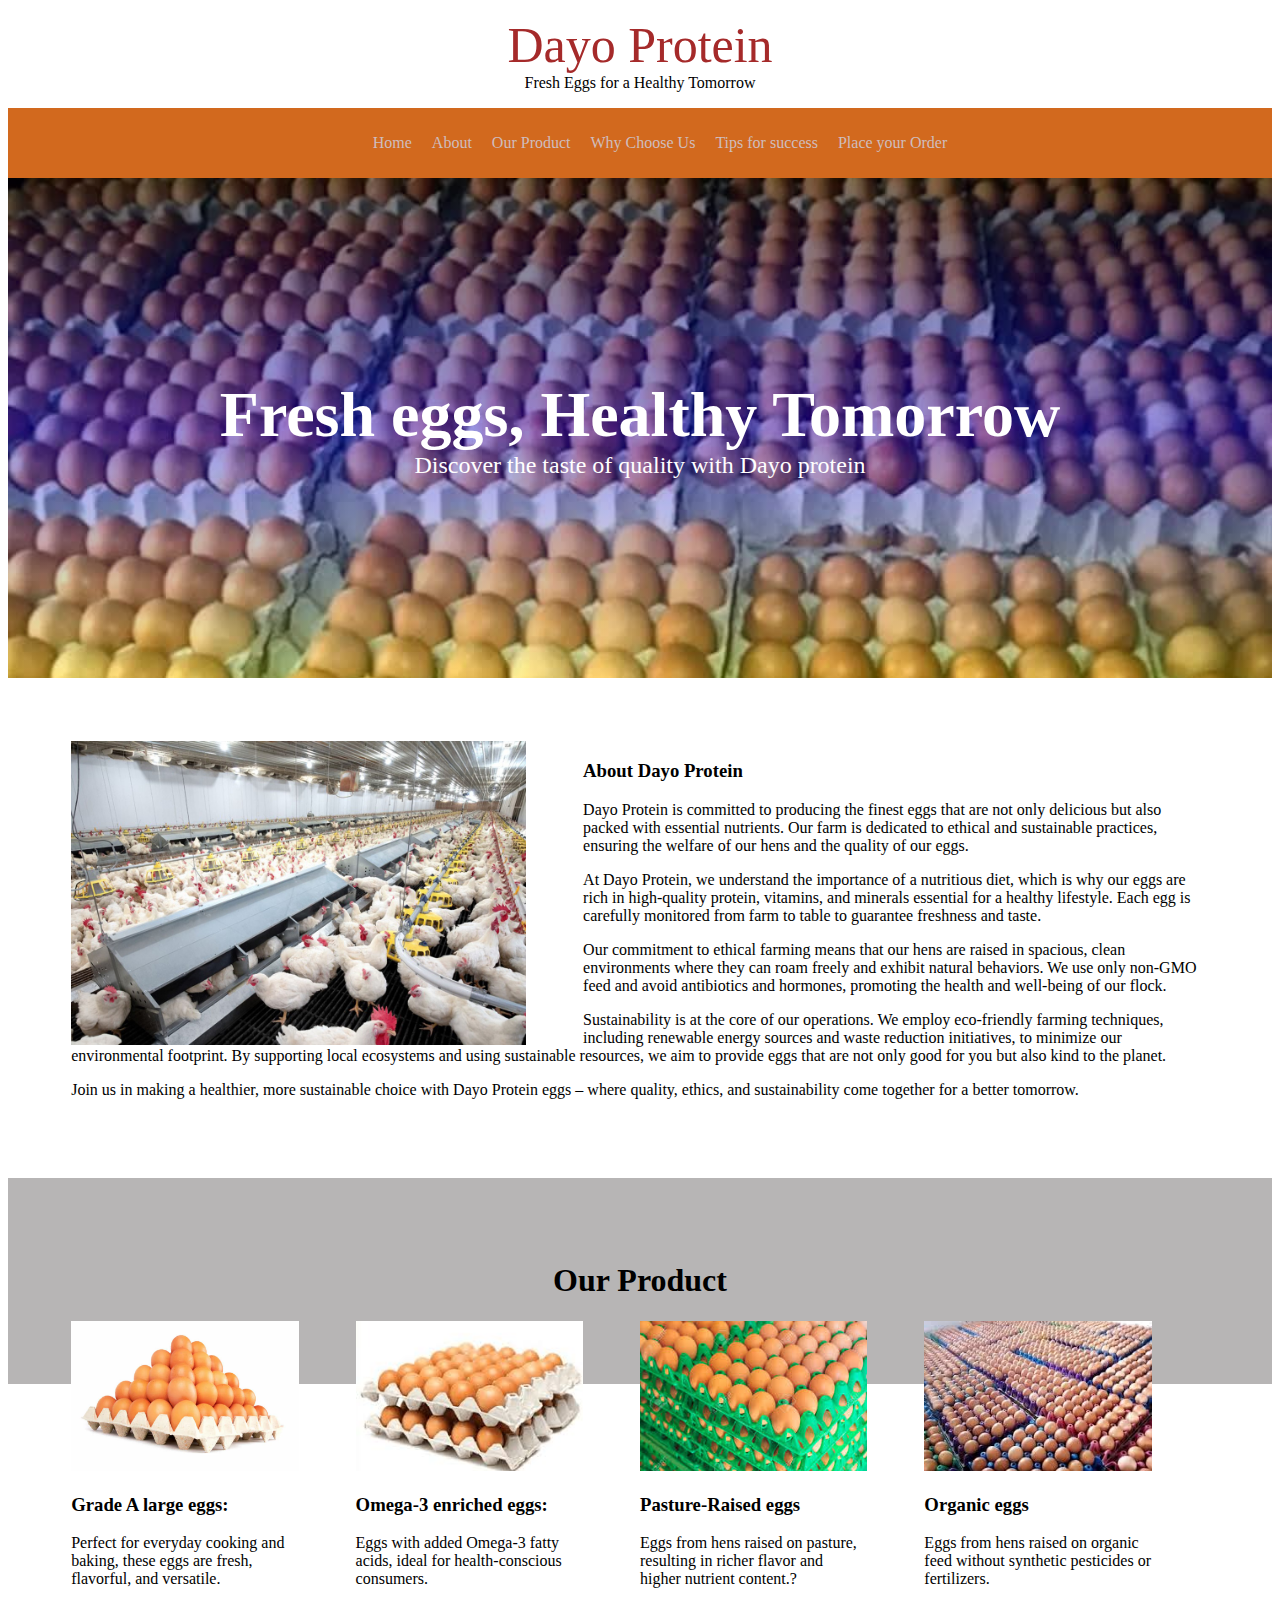
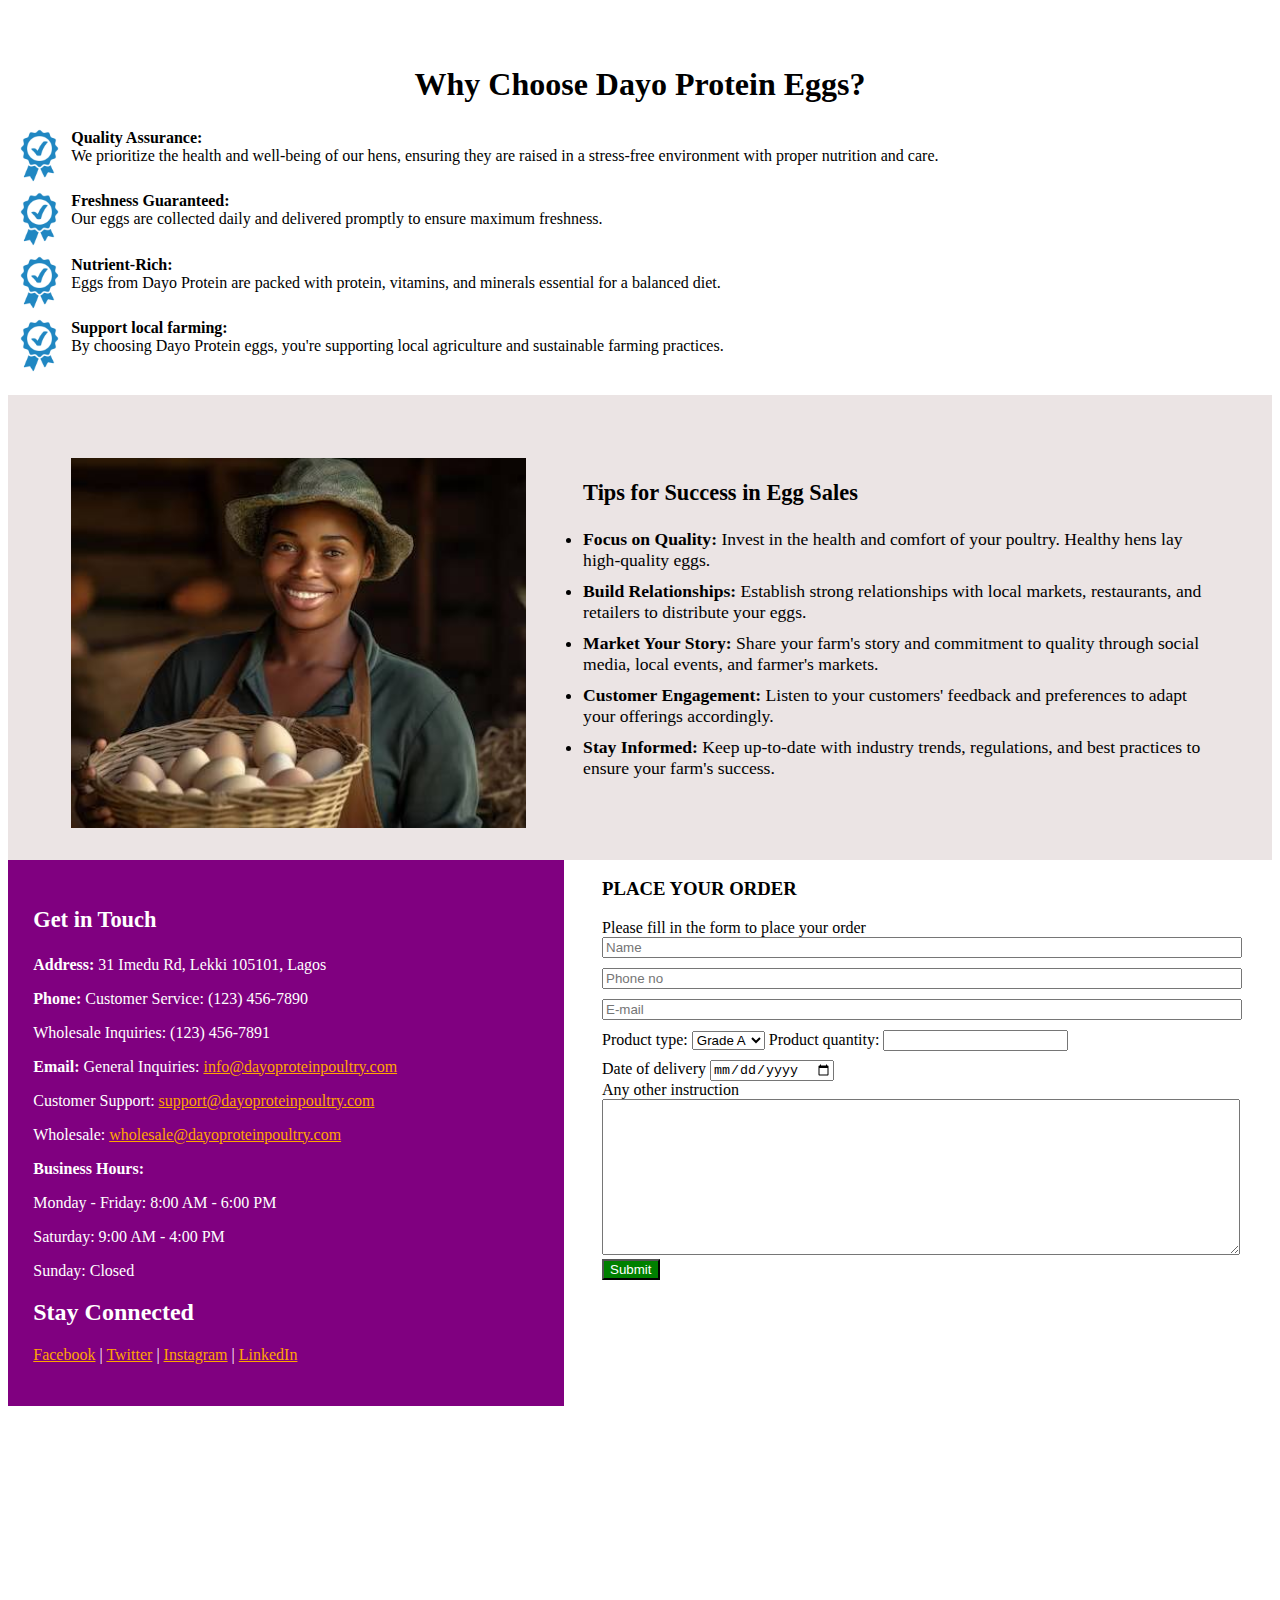
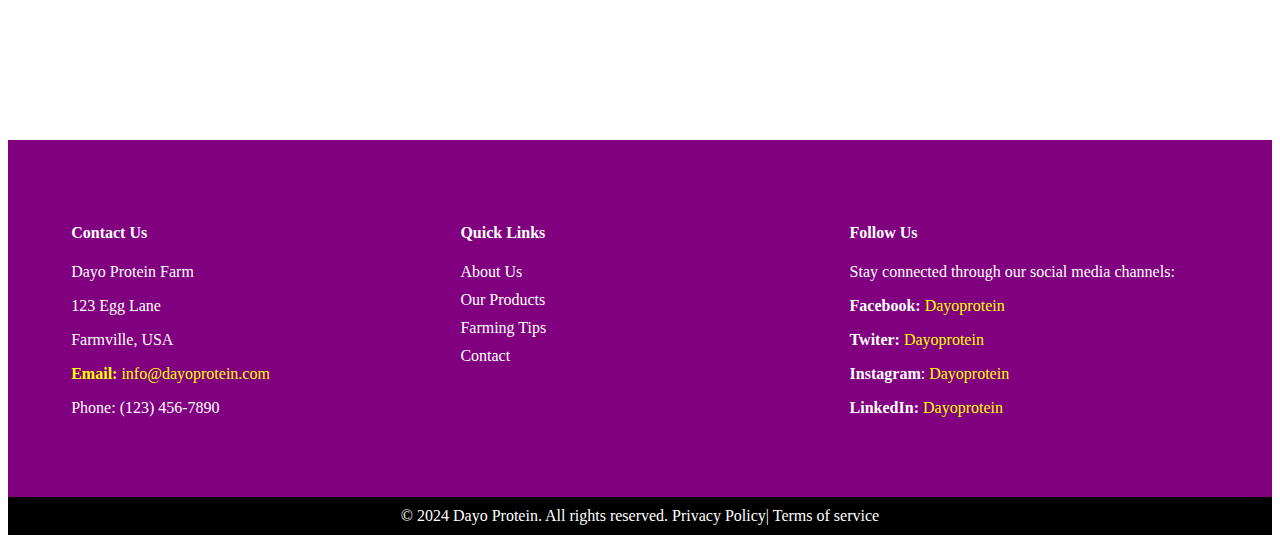
<file: index.html>
<!DOCTYPE html>
<html lang="en">
<head>
    <meta charset="UTF-8">
    <meta name="viewport" content="width=device-width, initial-scale=1.0">

    <link href="favicon1.png" type="image/x-icon" rel="icon">
    <title>Dayo Protein - Fresh Eggs for a Healthy Tomorrow</title>

    <link href="ex.css" rel="stylesheet">
</head>
<body>
<header>
   <div class="desktop">
     <center>
          <p><span class="name">Dayo Protein</span> <br>
          <span>Fresh Eggs for a Healthy Tomorrow</span></p>
     </center>
   </div>

   <section class="mobile">
   <div>
    <p><span class="name">Dayo Protein</span> <br>
      <span>Fresh Eggs for a Healthy Tomorrow</span></p>
   
   </div>
   <img src="Hamburger_icon.svg.png" width="40px" height="40px">
   </section>
</header>

<nav style="background-color: chocolate; padding: 10px;">
  <ul class="menu">
  <a href="#"><li>Home</li></a>
    <a href="#"><li>About</li></a> 
      <a href="#"><li> Our Product</li></a>
        <a href="#"><li>Why Choose Us</li></a>
          <a href="#"> <li>Tips for success</li></a>
            <a href="#"><li>Place your Order</li></a>
    </ul>
    </nav>

    <section class="banner">
 <div style="text-shadow: ;1px 2px 2px black">
        <h1>Fresh eggs, Healthy Tomorrow</h1>
        <p> Discover the taste of quality with Dayo protein</p>
 </div>
    </section>

<section style="padding: 5%;">
<img src="about.jpg" width="40%" style="float: left; margin-right:  5%;"> 

<div>
    <h3>About Dayo Protein</h3>
   <p>Dayo Protein is committed to producing the finest eggs that are not only delicious but also packed with essential nutrients. Our farm is dedicated to ethical and sustainable practices, ensuring the welfare of our hens and the quality of our eggs.</p> 

 <p>At Dayo Protein, we understand the importance of a nutritious diet, which is why our eggs are rich in high-quality protein, vitamins, and minerals essential for a healthy lifestyle. Each egg is carefully monitored from farm to table to guarantee freshness and taste.</p> 

 <p>Our commitment to ethical farming means that our hens are raised in spacious, clean environments where they can roam freely and exhibit natural behaviors. We use only non-GMO feed and avoid antibiotics and hormones, promoting the health and well-being of our flock.</p> 

 <p>Sustainability is at the core of our operations. We employ eco-friendly farming techniques, including renewable energy sources and waste reduction initiatives, to minimize our environmental footprint. By supporting local ecosystems and using sustainable resources, we aim to provide eggs that are not only good for you but also kind to the planet.</p> 

 <p>Join us in making a healthier, more sustainable choice with Dayo Protein eggs – where quality, ethics, and sustainability come together for a better tomorrow.</p> 

</div>


</section>

<section id="product" style="clear: both; padding: 5%; margin: auto; background-color: rgb(183, 181, 181); height: fit-content">
    <center><h1>Our Product</h1></center>
<div style="float: left; width: 20%; margin-right: 5%;">
    <img src="grade 1.webp" width="100%">
<h3>Grade A large eggs:</h3>
<p>Perfect for everyday cooking and baking, these eggs are fresh, flavorful, and versatile.</p>
</div>

<div style="float: left; width: 20%;  margin-right: 5%;">
    <img src="grade 2.jpg" width="100%" >
<h3>Omega-3 enriched eggs:</h3>
<p> Eggs with added Omega-3 fatty acids, ideal for health-conscious consumers.</p>
</div>

<div style="float: left; width: 20%;  margin-right: 5%;">
    <img src="grade 3.jpg" width="100%">
<h3>Pasture-Raised eggs</h3>
<p>Eggs from hens raised on pasture, resulting in richer flavor and higher nutrient content.?</p>
</div>

<div style="float: left; width: 20%;  margin-right: 5%;">
    <img src="grade 4.jpg" width="100%" >
<h3>Organic eggs</h3>
<p> Eggs from hens raised on organic feed without synthetic pesticides or fertilizers.</p>
</div>


</section>


<section id="why-choose-us" style="clear: both; padding-top: 40px; padding-bottom: 40px;">
   <center><h1> Why Choose Dayo Protein Eggs?</h1></center>
<main style="vertical-align: middle;">
  <img src="assurance.jpg" width="5%" style="float: left;">
  
  <div style="padding-top: 5px;"><h4 style="margin: 0;">Quality Assurance:</h4>
    <p style="margin: 0;"> We prioritize the health and well-being of our hens, ensuring they are raised in a stress-free environment with proper nutrition and care.</p></div>  
</main>

<main style="clear: both;">
    <img src="assurance.jpg" width="5%" style="float: left;">
    
    <div style="padding-top: 5px;"><h4 style="margin: 0;">Freshness Guaranteed: </h4>
      <p style="margin: 0;"> Our eggs are collected daily and delivered promptly to ensure maximum freshness.</p></div>  
  </main>

  <main style="clear: both;">
    <img src="assurance.jpg" width="5%" style="float: left; vertical-align: middle;">
    
    <div style="padding-top: 5px;"><h4 style="margin: 0;">Nutrient-Rich: </h4>
      <p style="margin: 0;"> Eggs from Dayo Protein are packed with protein, vitamins, and minerals essential for a balanced diet.</p></div>  
  </main>


  <main style="clear: both;">
    <img src="assurance.jpg" width="5%" style="float: left;">
    
    <div style="padding-top: 5px;"><h4 style="margin: 0;">Support local farming:</h4>
      <p style="margin: 0;">  By choosing Dayo Protein eggs, you're supporting local agriculture and sustainable farming practices.</p></div>  
  </main>


 
</section>


<section style="padding: 5%; background-color: rgb(235, 228, 228); height:fit-content ">
    <img src="black tip.jpg" width="40%" height="370px" style="float: left; margin-right:  5%; object-fit: cover;"> 
    
    <div>
        <h3 style="font-size: 1.4rem;">Tips for Success in Egg Sales</h3>
        
    </div>
    <ul style="font-size: 1.1rem; ">
        <li style="margin-bottom: 10px; "><strong>Focus on Quality:</strong> Invest in the health and comfort of your poultry. Healthy hens lay high-quality eggs.</li>
        <li style="margin-bottom: 10px;" ><strong>Build Relationships:</strong> Establish strong relationships with local markets, restaurants, and retailers to distribute your eggs.</li>
        <li  style="margin-bottom: 10px;" ><strong>Market Your Story:</strong> Share your farm's story and commitment to quality through social media, local events, and farmer's markets.</li>
        <li  style="margin-bottom: 10px;" ><strong>Customer Engagement:</strong> Listen to your customers' feedback and preferences to adapt your offerings accordingly.</li>
        <li  style="margin-bottom: 10px;" ><strong>Stay Informed:</strong> Keep up-to-date with industry trends, regulations, and best practices to ensure your farm's success.</li>
      </ul>
    
    </section>
<section style=" height: fit-content;" class="contact">
    <div class="intouch" style="float: left; width: 40%; margin-right: 3%; margin-bottom: 30px; background-color: purple; color: white; padding: 2%;">
        <h3 style="font-size: 1.4rem;">Get in Touch</h3>
        <p><strong>Address:</strong> 31 Imedu Rd, Lekki 105101, Lagos</p>
        <p><strong>Phone:</strong> Customer Service: (123) 456-7890</p>
        <p>Wholesale Inquiries: (123) 456-7891</p>
        <p><strong>Email:</strong> General Inquiries: <a href="mailto:info@dayoproteinpoultry.com">info@dayoproteinpoultry.com</a></p>
        <p>Customer Support: <a href="mailto:support@dayoproteinpoultry.com">support@dayoproteinpoultry.com</a></p>
        <p>Wholesale: <a href="mailto:wholesale@dayoproteinpoultry.com">wholesale@dayoproteinpoultry.com</a></p>
        <p><strong>Business Hours:</strong></p>
        <p>Monday - Friday: 8:00 AM - 6:00 PM</p>
        <p>Saturday: 9:00 AM - 4:00 PM</p>
        <p>Sunday: Closed</p>
        <h2>Stay Connected</h2>
        <p class="social-media">
            <a href="http://facebook.com/dayoproteinpoultry" target="_blank">Facebook</a> |
            <a href="http://twitter.com/dayopoultry" target="_blank">Twitter</a> |
            <a href="http://instagram.com/dayoproteinpoultry" target="_blank">Instagram</a> |
            <a href="http://linkedin.com/company/dayoproteinpoultry" target="_blank">LinkedIn</a>
        </p>
      </div>
    <div id="order" style="float: left; width: 50%;">
    <h3>PLACE YOUR ORDER</h3>
    <form>
        <label>Please fill in the form to place your order</label> <br>
        <input placeholder="Name" type="text" style="margin-bottom: 10px;"> <br>
        <input placeholder="Phone no" type="tel" style="margin-bottom: 10px;"> <br>
        <input placeholder="E-mail" type="email" style="margin-bottom: 10px;"> <br>
        <label>Product type:</label>
      <select style="margin-bottom: 10px;">
        <option> Grade A</option>
        <option> Grade B</option>
        <option> Grade C</option>
        <option> Grade D</option>
      </select>
      <label>Product quantity:</label>
      <input type="number"><br>
      <label> Date of delivery</label>
      <input type="date" min="2010-12-31" ><br>
      <label class="comment">Any other instruction</label><br>
      <textarea rows="10"></textarea><br>
      <input type="submit" style="background-color: green; color:white">

    </form>
      
    </div> 
    </section>



<iframe src="https://www.google.com/maps/embed?pb=!1m18!1m12!1m3!1d1982.2210641919048!2d3.7047601500000007!3d6.4655392!2m3!1f0!2f0!3f0!3m2!1i1024!2i768!4f13.1!3m3!1m2!1s0x103bfe83a4774853%3A0x9bc860a0ec12297f!2sTeachers%20Estate%2C%20Awoyaya..!5e0!3m2!1sen!2sng!4v1716908854256!5m2!1sen!2sng" width="100%" height="300" style="border:0;" allowfullscreen="" loading="lazy" referrerpolicy="no-referrer-when-downgrade"></iframe>

<footer>
  
    <section>
<h4>
      Contact Us
  
</h4>    
<p>Dayo Protein Farm</p>
    <p>123 Egg Lane</p>
   <p> Farmville, USA</p>
    <p><a href="mailto info@dayoprotein.com"><b> Email:</b> info@dayoprotein.com</a></p>
    <p>Phone: (123) 456-7890</p>
  </section>
  <section>
<h4>
      Quick Links
  
</h4>
<li>About Us</li>    
<li>Our Products</li>
    <li>Farming Tips</li>
    <li>Contact</li>
  </section>
  <section>
<h4>
      Follow Us
  
</h4>    Stay connected through our social media channels:
    
    <p><b>Facebook:</b> <a href="https://facebook.com/dayoprotein">Dayoprotein</a></p>
   <p> <b>Twiter: </b><a href="https://twitter.com/dayoprotein">Dayoprotein</a></p>
    <p><b>Instagram</b>: <a href="https://Instagram.com/dayoprotein">  Dayoprotein</a></p>
<p> <b>LinkedIn: </b> <a href="https://LinkedIn.com/dayoprotein"> Dayoprotein</a></p>  
</section>
</footer>

<section class="foot">
  © 2024 Dayo Protein. All rights reserved. Privacy Policy| Terms of service
</section>

</body>
</html>
</file>
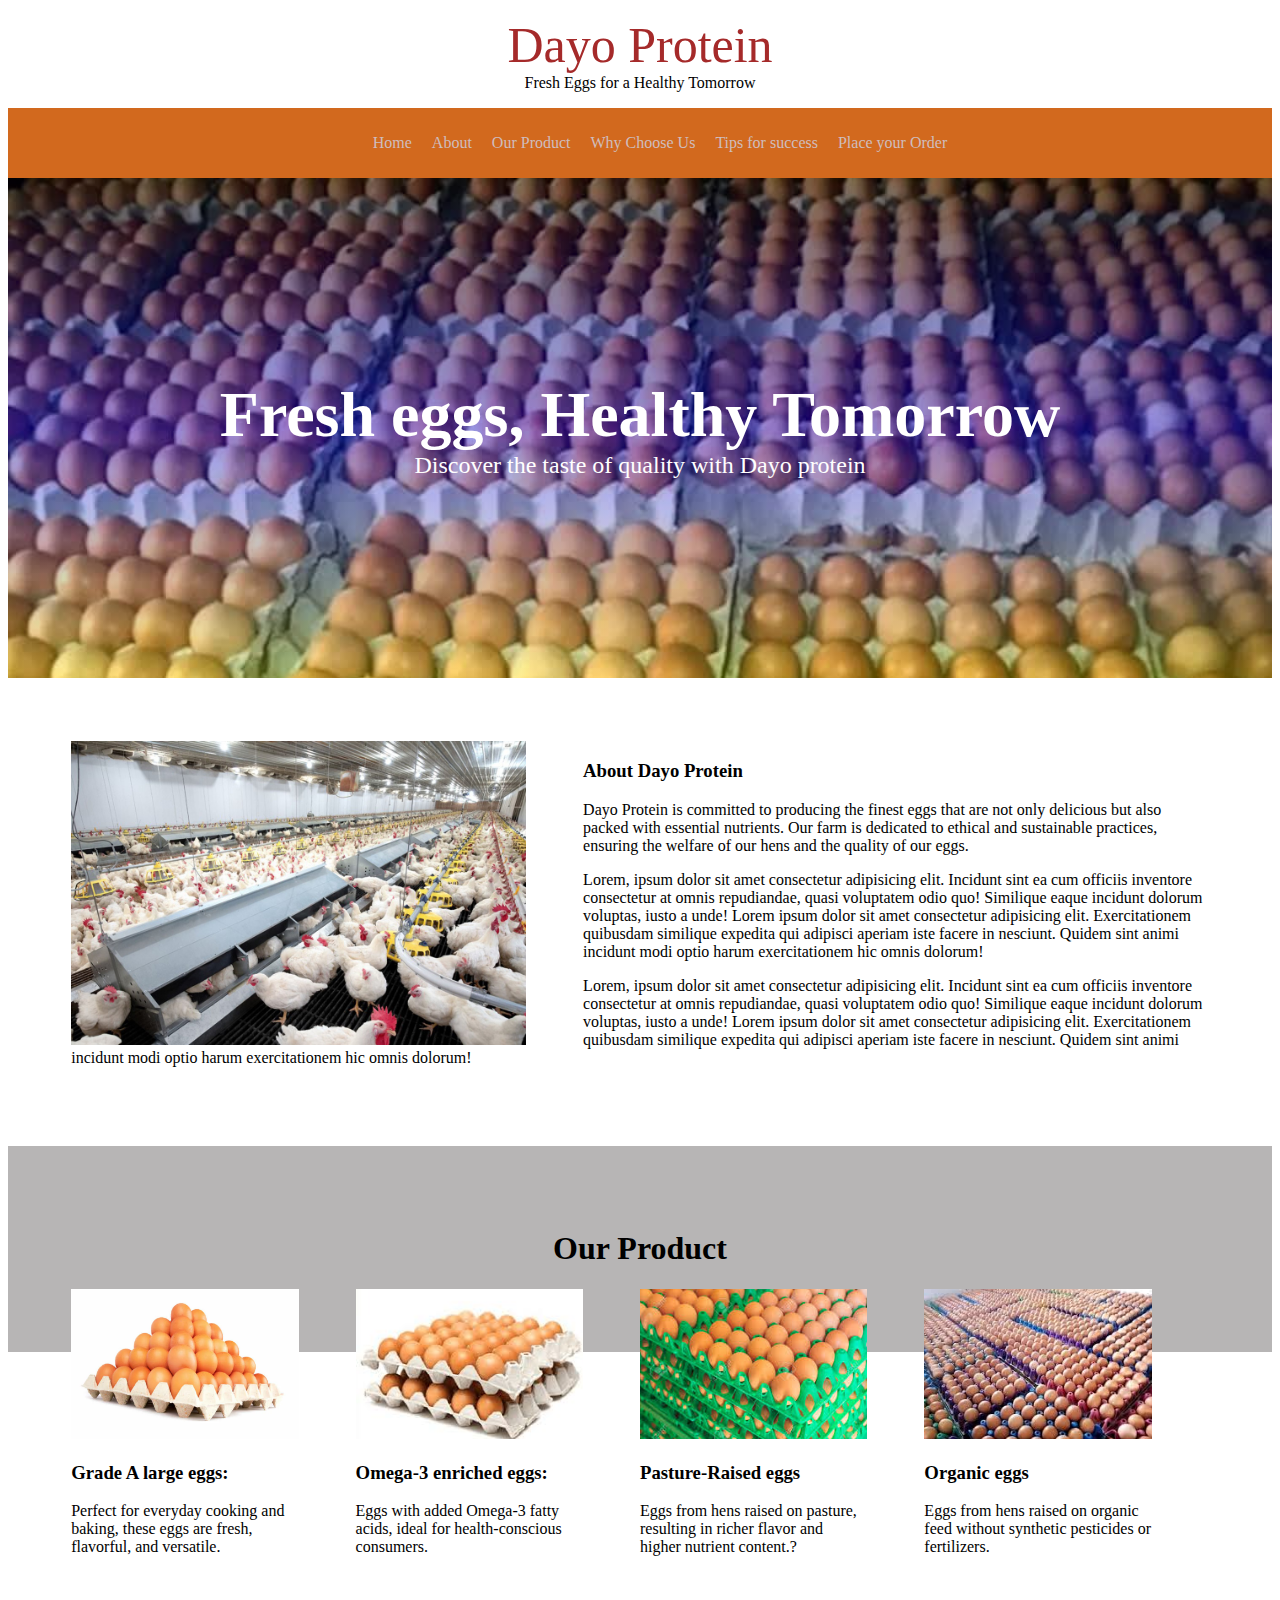
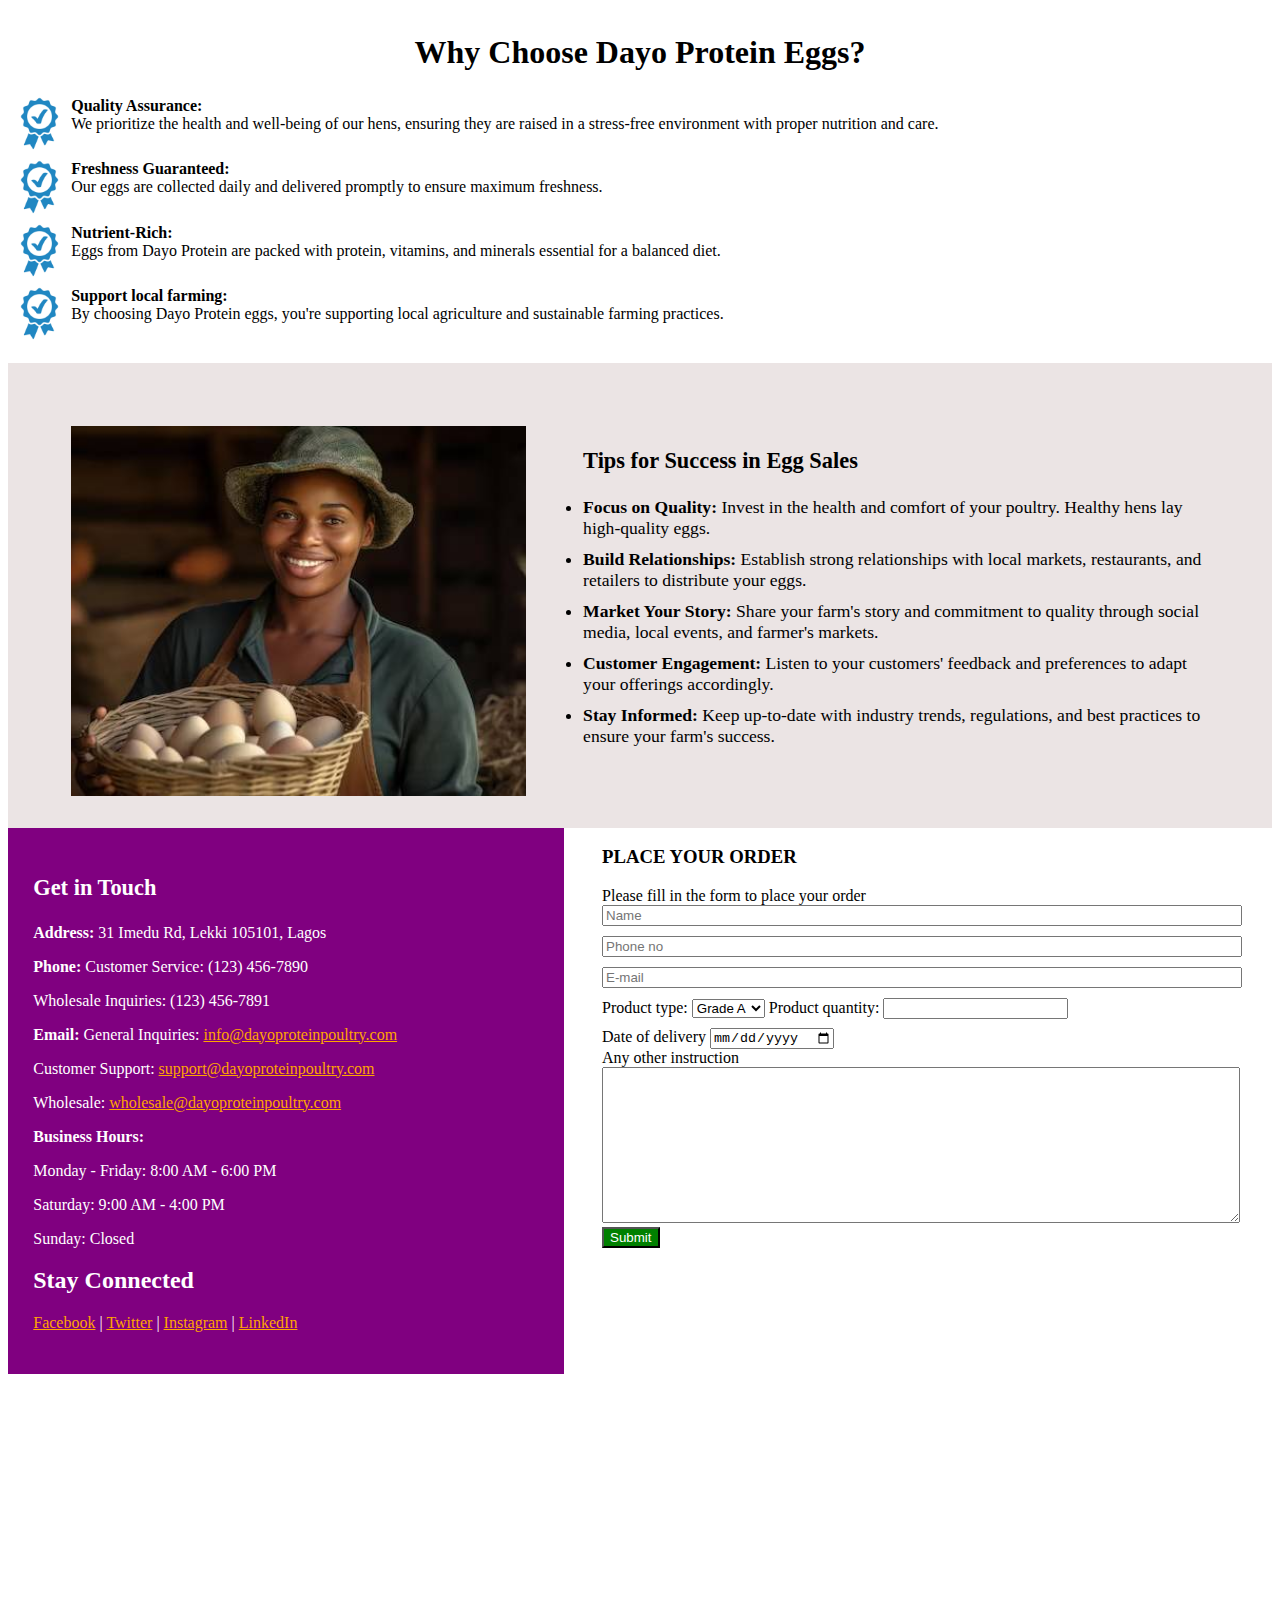
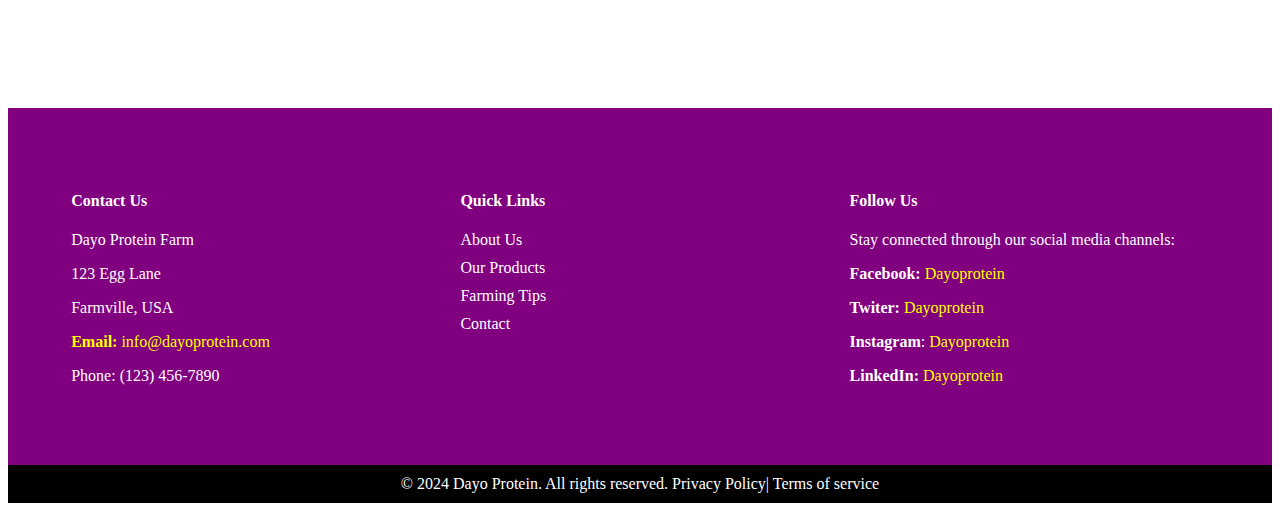
<file: Dayo Protein.html>
<!DOCTYPE html>
<html lang="en">
<head>
    <meta charset="UTF-8">
    <meta name="viewport" content="width=device-width, initial-scale=1.0">

    <link href="favicon1.png" type="image/x-icon" rel="icon">
    <title>Dayo Protein - Fresh Eggs for a Healthy Tomorrow</title>

    <link href="ex.css" rel="stylesheet">
</head>
<body>
<header>
   <div class="desktop">
     <center>
          <p><span class="name">Dayo Protein</span> <br>
          <span>Fresh Eggs for a Healthy Tomorrow</span></p>
     </center>
   </div>

   <section class="mobile">
   <div>
    <p><span class="name">Dayo Protein</span> <br>
      <span>Fresh Eggs for a Healthy Tomorrow</span></p>
   
   </div>
   <img src="Hamburger_icon.svg.png" width="40px" height="40px">
   </section>
</header>

<nav style="background-color: chocolate; padding: 10px;">
  <ul class="menu">
  <a href="#"><li>Home</li></a>
    <a href="#"><li>About</li></a> 
      <a href="#"><li> Our Product</li></a>
        <a href="#"><li>Why Choose Us</li></a>
          <a href="#"> <li>Tips for success</li></a>
            <a href="#"><li>Place your Order</li></a>
    </ul>
    </nav>

    <section class="banner">
 <div style="text-shadow: ;1px 2px 2px black">
        <h1>Fresh eggs, Healthy Tomorrow</h1>
        <p> Discover the taste of quality with Dayo protein</p>
 </div>
    </section>

<section style="padding: 5%;">
<img src="about.jpg" width="40%" style="float: left; margin-right:  5%;"> 

<div>
    <h3>About Dayo Protein</h3>
    <p>
        Dayo Protein is committed to producing the finest eggs that are not only delicious but also packed with essential nutrients. Our farm is dedicated to ethical and sustainable practices, ensuring the welfare of our hens and the quality of our eggs.</p>

        <p>Lorem, ipsum dolor sit amet consectetur adipisicing elit. Incidunt sint ea cum officiis inventore consectetur at omnis repudiandae, quasi voluptatem odio quo! Similique eaque incidunt dolorum voluptas, iusto a unde! Lorem ipsum dolor sit amet consectetur adipisicing elit. Exercitationem quibusdam similique expedita qui adipisci aperiam iste facere in nesciunt. Quidem sint animi incidunt modi optio harum exercitationem hic omnis dolorum!</p>

        <p>Lorem, ipsum dolor sit amet consectetur adipisicing elit. Incidunt sint ea cum officiis inventore consectetur at omnis repudiandae, quasi voluptatem odio quo! Similique eaque incidunt dolorum voluptas, iusto a unde! Lorem ipsum dolor sit amet consectetur adipisicing elit. Exercitationem quibusdam similique expedita qui adipisci aperiam iste facere in nesciunt. Quidem sint animi incidunt modi optio harum exercitationem hic omnis dolorum!</p>

</div>


</section>

<section id="product" style="clear: both; padding: 5%; margin: auto; background-color: rgb(183, 181, 181); height: fit-content">
    <center><h1>Our Product</h1></center>
<div style="float: left; width: 20%; margin-right: 5%;">
    <img src="grade 1.webp" width="100%">
<h3>Grade A large eggs:</h3>
<p>Perfect for everyday cooking and baking, these eggs are fresh, flavorful, and versatile.</p>
</div>

<div style="float: left; width: 20%;  margin-right: 5%;">
    <img src="grade 2.jpg" width="100%" >
<h3>Omega-3 enriched eggs:</h3>
<p> Eggs with added Omega-3 fatty acids, ideal for health-conscious consumers.</p>
</div>

<div style="float: left; width: 20%;  margin-right: 5%;">
    <img src="grade 3.jpg" width="100%">
<h3>Pasture-Raised eggs</h3>
<p>Eggs from hens raised on pasture, resulting in richer flavor and higher nutrient content.?</p>
</div>

<div style="float: left; width: 20%;  margin-right: 5%;">
    <img src="grade 4.jpg" width="100%" >
<h3>Organic eggs</h3>
<p> Eggs from hens raised on organic feed without synthetic pesticides or fertilizers.</p>
</div>


</section>


<section id="why-choose-us" style="clear: both; padding-top: 40px; padding-bottom: 40px;">
   <center><h1> Why Choose Dayo Protein Eggs?</h1></center>
<main style="vertical-align: middle;">
  <img src="assurance.jpg" width="5%" style="float: left;">
  
  <div style="padding-top: 5px;"><h4 style="margin: 0;">Quality Assurance:</h4>
    <p style="margin: 0;"> We prioritize the health and well-being of our hens, ensuring they are raised in a stress-free environment with proper nutrition and care.</p></div>  
</main>

<main style="clear: both;">
    <img src="assurance.jpg" width="5%" style="float: left;">
    
    <div style="padding-top: 5px;"><h4 style="margin: 0;">Freshness Guaranteed: </h4>
      <p style="margin: 0;"> Our eggs are collected daily and delivered promptly to ensure maximum freshness.</p></div>  
  </main>

  <main style="clear: both;">
    <img src="assurance.jpg" width="5%" style="float: left; vertical-align: middle;">
    
    <div style="padding-top: 5px;"><h4 style="margin: 0;">Nutrient-Rich: </h4>
      <p style="margin: 0;"> Eggs from Dayo Protein are packed with protein, vitamins, and minerals essential for a balanced diet.</p></div>  
  </main>


  <main style="clear: both;">
    <img src="assurance.jpg" width="5%" style="float: left;">
    
    <div style="padding-top: 5px;"><h4 style="margin: 0;">Support local farming:</h4>
      <p style="margin: 0;">  By choosing Dayo Protein eggs, you're supporting local agriculture and sustainable farming practices.</p></div>  
  </main>


 
</section>


<section style="padding: 5%; background-color: rgb(235, 228, 228); height:fit-content ">
    <img src="black tip.jpg" width="40%" height="370px" style="float: left; margin-right:  5%; object-fit: cover;"> 
    
    <div>
        <h3 style="font-size: 1.4rem;">Tips for Success in Egg Sales</h3>
        
    </div>
    <ul style="font-size: 1.1rem; ">
        <li style="margin-bottom: 10px; "><strong>Focus on Quality:</strong> Invest in the health and comfort of your poultry. Healthy hens lay high-quality eggs.</li>
        <li style="margin-bottom: 10px;" ><strong>Build Relationships:</strong> Establish strong relationships with local markets, restaurants, and retailers to distribute your eggs.</li>
        <li  style="margin-bottom: 10px;" ><strong>Market Your Story:</strong> Share your farm's story and commitment to quality through social media, local events, and farmer's markets.</li>
        <li  style="margin-bottom: 10px;" ><strong>Customer Engagement:</strong> Listen to your customers' feedback and preferences to adapt your offerings accordingly.</li>
        <li  style="margin-bottom: 10px;" ><strong>Stay Informed:</strong> Keep up-to-date with industry trends, regulations, and best practices to ensure your farm's success.</li>
      </ul>
    
    </section>
<section style=" height: fit-content;" class="contact">
    <div class="intouch" style="float: left; width: 40%; margin-right: 3%; margin-bottom: 30px; background-color: purple; color: white; padding: 2%;">
        <h3 style="font-size: 1.4rem;">Get in Touch</h3>
        <p><strong>Address:</strong> 31 Imedu Rd, Lekki 105101, Lagos</p>
        <p><strong>Phone:</strong> Customer Service: (123) 456-7890</p>
        <p>Wholesale Inquiries: (123) 456-7891</p>
        <p><strong>Email:</strong> General Inquiries: <a href="mailto:info@dayoproteinpoultry.com">info@dayoproteinpoultry.com</a></p>
        <p>Customer Support: <a href="mailto:support@dayoproteinpoultry.com">support@dayoproteinpoultry.com</a></p>
        <p>Wholesale: <a href="mailto:wholesale@dayoproteinpoultry.com">wholesale@dayoproteinpoultry.com</a></p>
        <p><strong>Business Hours:</strong></p>
        <p>Monday - Friday: 8:00 AM - 6:00 PM</p>
        <p>Saturday: 9:00 AM - 4:00 PM</p>
        <p>Sunday: Closed</p>
        <h2>Stay Connected</h2>
        <p class="social-media">
            <a href="http://facebook.com/dayoproteinpoultry" target="_blank">Facebook</a> |
            <a href="http://twitter.com/dayopoultry" target="_blank">Twitter</a> |
            <a href="http://instagram.com/dayoproteinpoultry" target="_blank">Instagram</a> |
            <a href="http://linkedin.com/company/dayoproteinpoultry" target="_blank">LinkedIn</a>
        </p>
      </div>
    <div id="order" style="float: left; width: 50%;">
    <h3>PLACE YOUR ORDER</h3>
    <form>
        <label>Please fill in the form to place your order</label> <br>
        <input placeholder="Name" type="text" style="margin-bottom: 10px;"> <br>
        <input placeholder="Phone no" type="tel" style="margin-bottom: 10px;"> <br>
        <input placeholder="E-mail" type="email" style="margin-bottom: 10px;"> <br>
        <label>Product type:</label>
      <select style="margin-bottom: 10px;">
        <option> Grade A</option>
        <option> Grade B</option>
        <option> Grade C</option>
        <option> Grade D</option>
      </select>
      <label>Product quantity:</label>
      <input type="number"><br>
      <label> Date of delivery</label>
      <input type="date" min="2010-12-31" ><br>
      <label class="comment">Any other instruction</label><br>
      <textarea rows="10"></textarea><br>
      <input type="submit" style="background-color: green; color:white">

    </form>
      
    </div> 
    </section>



<iframe src="https://www.google.com/maps/embed?pb=!1m18!1m12!1m3!1d1982.2210641919048!2d3.7047601500000007!3d6.4655392!2m3!1f0!2f0!3f0!3m2!1i1024!2i768!4f13.1!3m3!1m2!1s0x103bfe83a4774853%3A0x9bc860a0ec12297f!2sTeachers%20Estate%2C%20Awoyaya..!5e0!3m2!1sen!2sng!4v1716908854256!5m2!1sen!2sng" width="100%" height="300" style="border:0;" allowfullscreen="" loading="lazy" referrerpolicy="no-referrer-when-downgrade"></iframe>

<footer>
  
    <section>
<h4>
      Contact Us
  
</h4>    
<p>Dayo Protein Farm</p>
    <p>123 Egg Lane</p>
   <p> Farmville, USA</p>
    <p><a href="mailto info@dayoprotein.com"><b> Email:</b> info@dayoprotein.com</a></p>
    <p>Phone: (123) 456-7890</p>
  </section>
  <section>
<h4>
      Quick Links
  
</h4>
<li>About Us</li>    
<li>Our Products</li>
    <li>Farming Tips</li>
    <li>Contact</li>
  </section>
  <section>
<h4>
      Follow Us
  
</h4>    Stay connected through our social media channels:
    
    <p><b>Facebook:</b> <a href="https://facebook.com/dayoprotein">Dayoprotein</a></p>
   <p> <b>Twiter: </b><a href="https://twitter.com/dayoprotein">Dayoprotein</a></p>
    <p><b>Instagram</b>: <a href="https://Instagram.com/dayoprotein">  Dayoprotein</a></p>
<p> <b>LinkedIn: </b> <a href="https://LinkedIn.com/dayoprotein"> Dayoprotein</a></p>  
</section>
</footer>

<section class="foot">
  © 2024 Dayo Protein. All rights reserved. Privacy Policy| Terms of service
</section>

</body>
</html>
</file>
<file: ex.css>
.name{
    color: brown;
    font-size: 50px;
  }

  input[type="text"], 
  input[type="tel"], 
  input[type="email"] {
      width: 100%;
  }

  .mobile{
    display: none;
  }

  .menu{
      list-style: none;
      display: flex;
      column-gap: 20px;
      justify-content: center;
  }

  .menu a{
      color: rgb(207, 189, 189);
     text-decoration: none;
  }

  .menu a:hover{
    color: rgb(19, 6, 6);
 
}

textarea{
    width: 100%;
}

#product img{
    height: 150px;
    object-fit: cover;
}

.comment{
    margin: 10 0 10 0;
}

footer{
    background-color: purple;
    color: white;
    padding: 5%;
    display: flex;
    justify-content: center;
    column-gap: 30px;
}

footer > section{
    flex: 1;
}

footer a{
    color: yellow;
    text-decoration: none;
}

footer li{
    list-style: none;
    margin-bottom: 10px;
}

footer li:hover{
    color: yellow;
}

.foot{
    background-color: black;
    color: white;
    padding: 10px;
    text-align: center;
}

.banner{
    height: 500px;
    /*background-image: url(eggs.jpg);*/
    background-size: cover;

    background-image: linear-gradient(rgba(0, 0, 0, 0.486), rgba(0, 0, 255, 0.404), rgba(255, 255, 0, 0.253) ), url(eggs.jpg);
    color: white;
    display: flex;
    justify-content: center;
    text-align: center; 
    align-items: center;
}

.banner h1{
    font-size: 4rem;
    margin: 0;
}

.banner p{
    font-size: 1.5rem;
    margin: 0;
}

.intouch a{
color: orange;
}

@media print{
    #product{
        background-color: orange !important;
    }
}

@media screen and (max-width: 768px) {
    #product div{
float: none !important;
width: 100% !important;
    }
    #product{
        height: fit-content !important;
    }
    .contact div{
        float: none !important;
        width:100% !important ;
    }
    
    footer{
        display: block;
       
    }

    nav{
        display: none;
    }

    .mobile{
        display: flex;
        align-items: center;
        justify-content: space-between;
      }

      header .desktop{
        display: none;
      }
}
</file>
